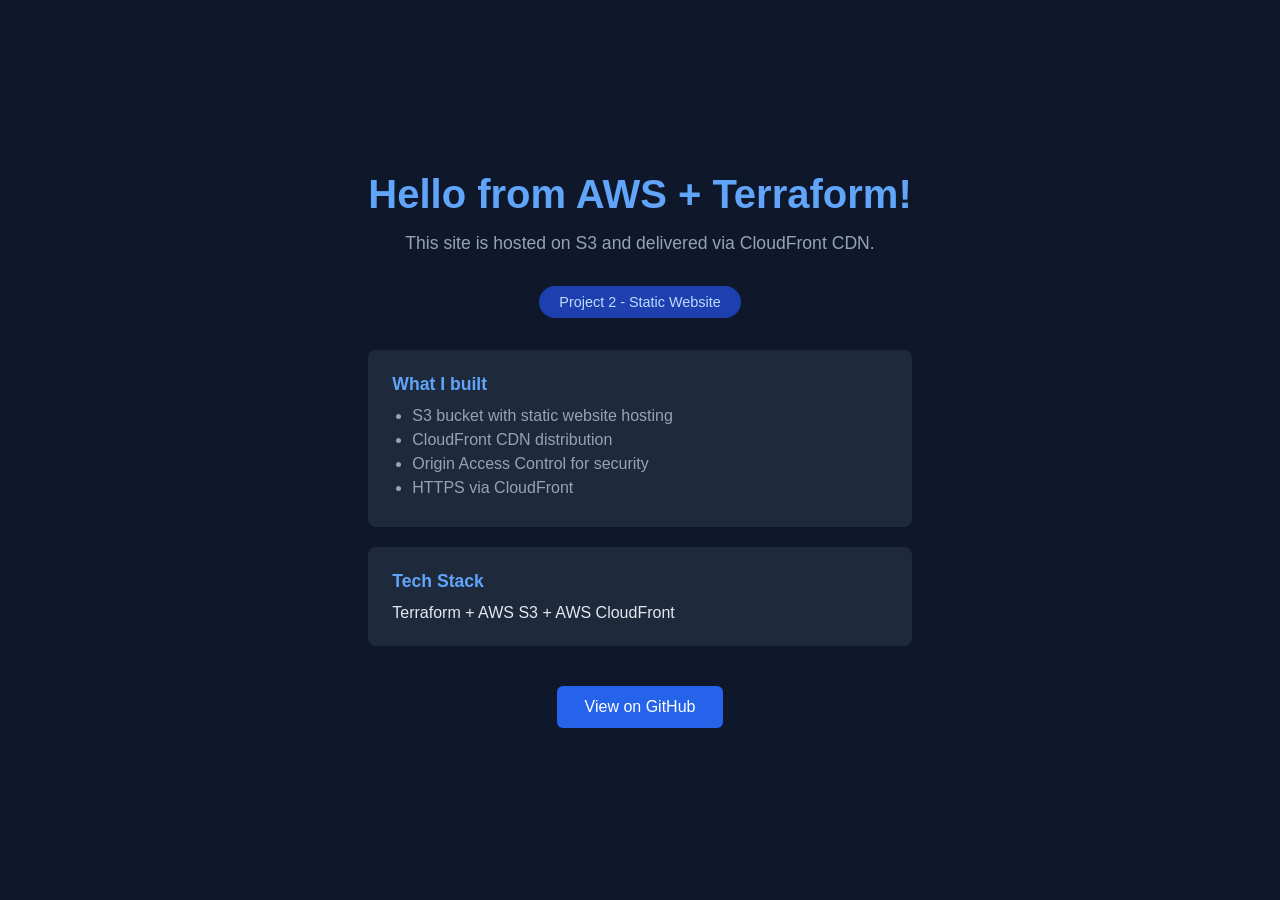
<file: 02-static-website-s3-cloudfront/website/index.html>
<!DOCTYPE html>
<html lang="en">
<head>
  <meta charset="UTF-8" />
  <meta name="viewport" content="width=device-width, initial-scale=1.0" />
  <title>My Terraform AWS Portfolio</title>
  <link rel="stylesheet" href="styles.css" />
</head>
<body>
  <div class="container">
    <h1>Hello from AWS + Terraform!</h1>
    <p class="subtitle">This site is hosted on S3 and delivered via CloudFront CDN.</p>
 
    <div class="badge">Project 2 - Static Website</div>
 
    <div class="info">
      <h2>What I built</h2>
      <ul>
        <li>S3 bucket with static website hosting</li>
        <li>CloudFront CDN distribution</li>
        <li>Origin Access Control for security</li>
        <li>HTTPS via CloudFront</li>
      </ul>
    </div>
 
    <div class="info">
      <h2>Tech Stack</h2>
      <p>Terraform + AWS S3 + AWS CloudFront</p>
    </div>
 
    <a href="https://github.com/yourusername/terraform-aws-projects"
       class="btn" target="_blank">View on GitHub</a>
  </div>
</body>
</html>
</file>
<file: 02-static-website-s3-cloudfront/website/styles.css>
* { margin: 0; padding: 0; box-sizing: border-box; }
 
body {
  font-family: Arial, sans-serif;
  background: #0f172a;
  color: #e2e8f0;
  min-height: 100vh;
  display: flex;
  align-items: center;
  justify-content: center;
}
 
.container {
  max-width: 700px;
  text-align: center;
  padding: 40px;
}
 
h1 { font-size: 2.5rem; color: #60a5fa; margin-bottom: 16px; }
 
.subtitle { font-size: 1.1rem; color: #94a3b8; margin-bottom: 32px; }
 
.badge {
  display: inline-block;
  background: #1e40af;
  color: #bfdbfe;
  padding: 8px 20px;
  border-radius: 20px;
  font-size: 0.9rem;
  margin-bottom: 32px;
}
 
.info {
  background: #1e293b;
  border-radius: 8px;
  padding: 24px;
  margin-bottom: 20px;
  text-align: left;
}
 
.info h2 { color: #60a5fa; margin-bottom: 12px; font-size: 1.1rem; }
 
.info ul { padding-left: 20px; }
.info li { color: #94a3b8; margin-bottom: 6px; }
 
.btn {
  display: inline-block;
  background: #2563eb;
  color: white;
  padding: 12px 28px;
  border-radius: 6px;
  text-decoration: none;
  margin-top: 20px;
  transition: background 0.2s;
}
.btn:hover { background: #1d4ed8; }
</file>
